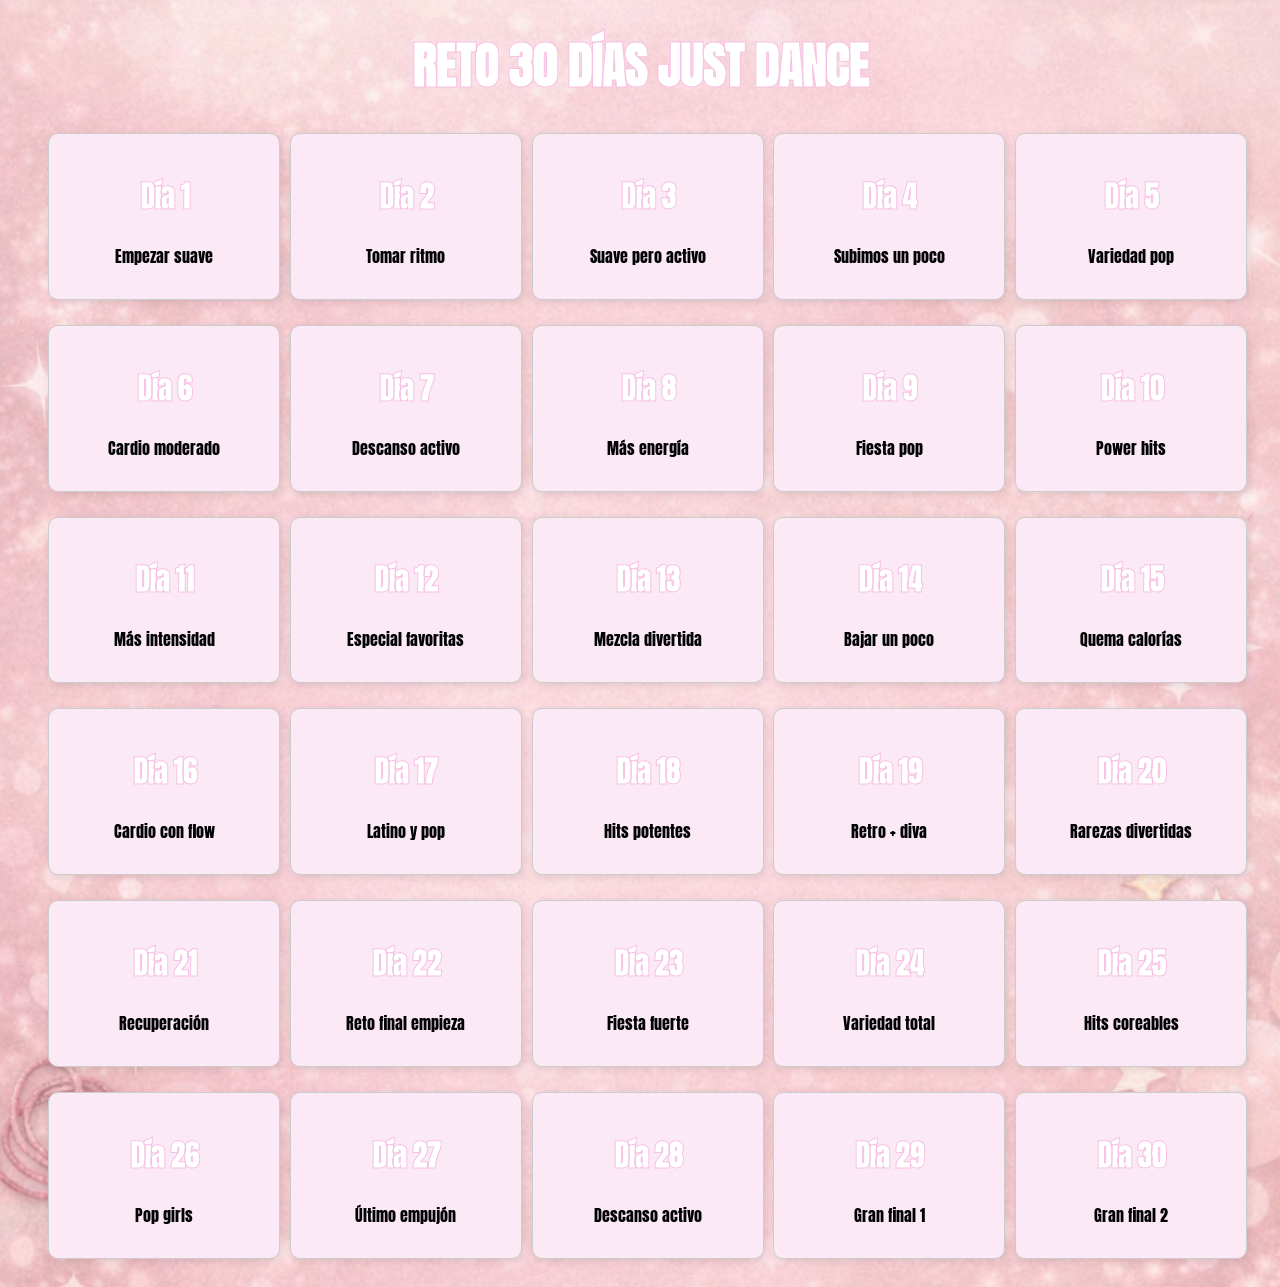
<file: index.html>
<!DOCTYPE html>
<html lang="es">
<head>
  <meta charset="UTF-8">
  <meta name="viewport" content="width=device-width, initial-scale=1.0">
  <title>Reto Just Dance</title>
  <link rel="stylesheet" href="index.css">
</head>
<body>
    
  <h1>RETO 30 DÍAS JUST DANCE</h1>

  <div id="lista"></div>

  <script src="script.js"></script>
</body>
</html>
</file>
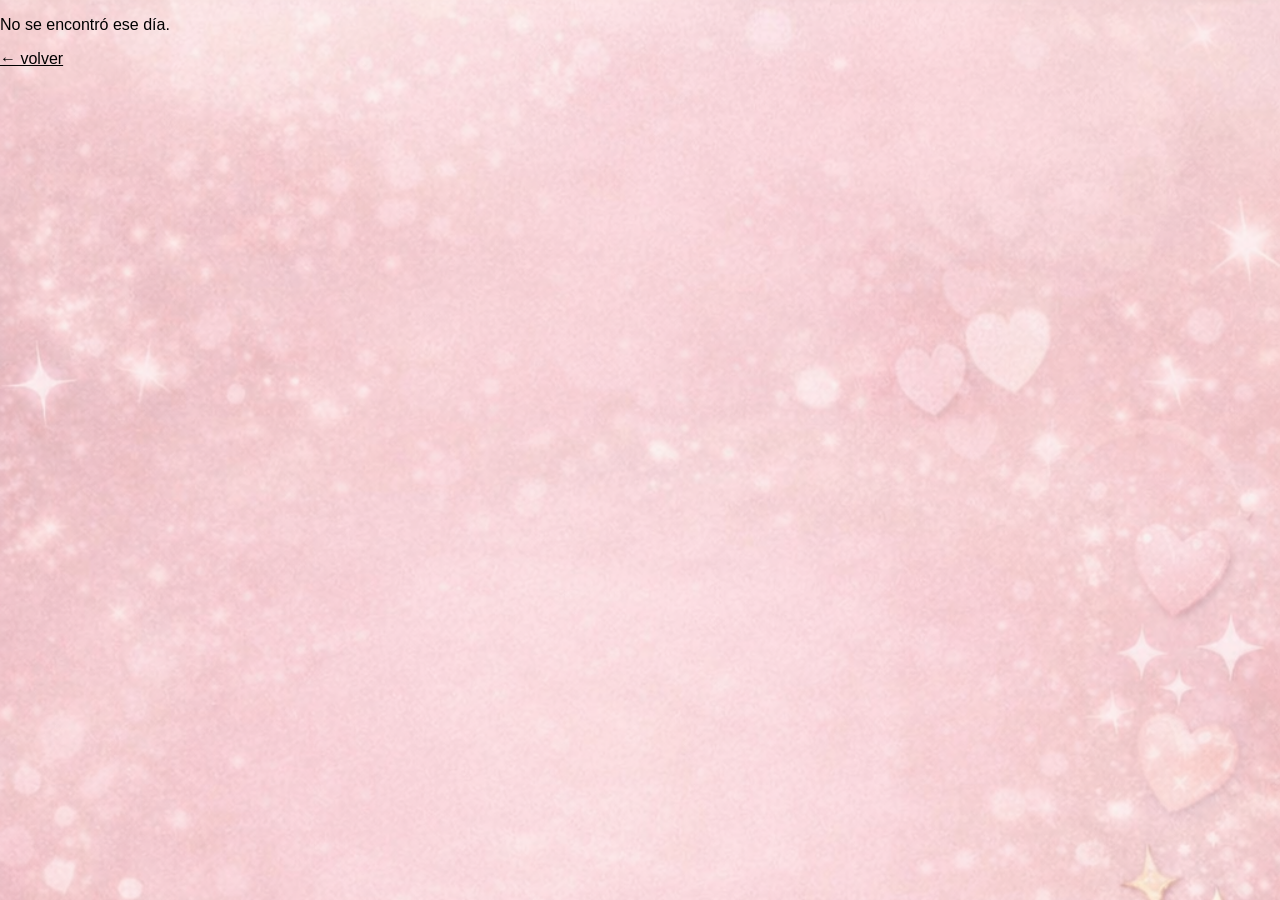
<file: days.html>
<!DOCTYPE html>
<html lang="es">
<head>
  <meta charset="UTF-8">
  <meta name="viewport" content="width=device-width, initial-scale=1.0">
  <title>Día del reto</title>
  <link rel="stylesheet" href="tarjeta.css">
</head>

<body>
  <header class="nav">
    <div class="nav-inner">
      <nav class="menu">
        <a href="index.html"><img src="assets/home.png" alt="home" id="home"></a>
      </nav>
    </div>
  </header>
<section id="card-container">
  <div class="card">
    <h1 id="day"></h1>
    <p id="theme"></p>
    <p id="type"></p>
    <div id="songs" class="songs-container"></div>
    <button id="finished-songs-btn">Día completado!</button>
    <a href="index.html">← volver</a>
  </div>
  
  </section>



  <script src="libro.js"></script>
</body>
</html>
</file>
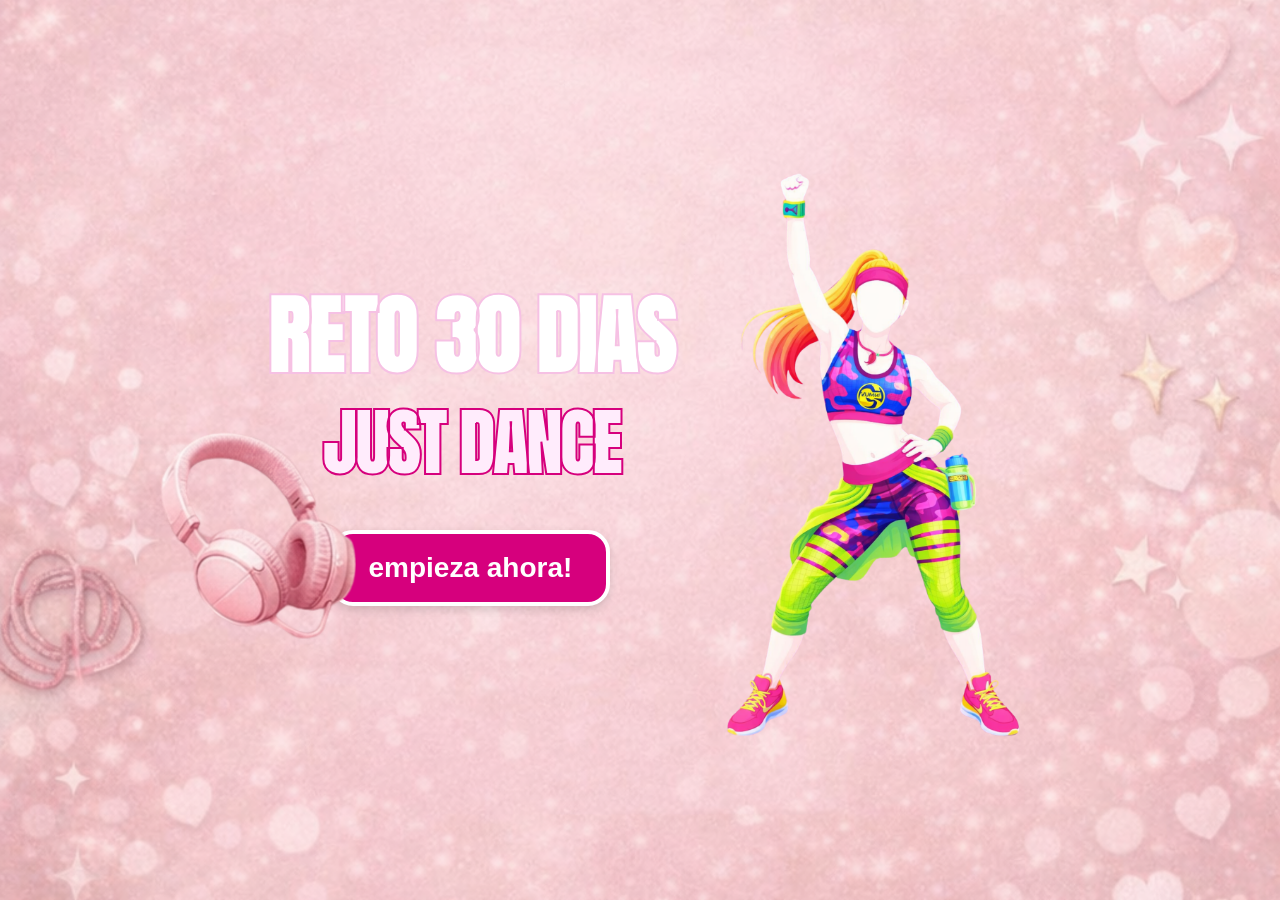
<file: portada.html>
<!DOCTYPE html>
<html lang="es">
<head>
  <meta charset="UTF-8">
  <meta name="viewport" content="width=device-width, initial-scale=1.0">
  <title>Reto 30 días Just Dance</title>
  <link rel="stylesheet" href="index copy.css">
  <script>
    function startChallenge() {
      // Resetear los días completados (poner vacío)
      localStorage.setItem("diasCompletados", JSON.stringify([]));
      // Redirigir a index.html
      window.location.href = "index.html";
    }
  </script>
</head>
<body>

  <section class="hero">
    <div class="hero-text">
      <h1>RETO 30 DIAS</h1>
      <h2>JUST DANCE</h2>

      <div class="hero-bottom">
         <img src="assets/cascos.png" alt="Cascos" class="headphones">
        <button id="start-button" onclick="startChallenge()">empieza ahora!</button>
      </div>
    </div>

    <div class="hero-image">
      <img src="assets/foto-coach.png" alt="Bailarina Just Dance" id="just-dance-image">
    </div>
  </section>

</body>
</html>
</file>
<file: index.css>
@font-face {
    font-family: 'MiFuentePersonalizada';
    src: url('../fonts/Anton-Regular.ttf') format('truetype');
    font-weight: normal;
    font-style: normal;
}

body {
  font-family: 'MiFuentePersonalizada', Arial, sans-serif;
  padding: 20px;
  background-image: url(assets/fondo.png);
  background-size: cover;
  text-align: center;
}

#contenedor-cards {
  display: flex;
  gap: 20px;
  flex-wrap: wrap;

}

.card {
  width: 200px;
  border: 1px solid #ccc;
  border-radius: 10px;
  padding: 15px;
  box-shadow: 2px 2px 8px rgba(0,0,0,0.1);
  background-color: rgb(251, 233, 246);
}

#lista {
  display: grid;
  grid-template-columns: repeat(auto-fit, minmax(200px, 1fr));
  gap: 25px;
  margin-top: 30px;
  justify-content: center;
  max-width: 100%;
  padding: 0 20px;
  box-sizing: border-box;
}

a{
    font-style: normal;
    color: black;
    text-decoration: none;
}



h1{
    font-family: 'MiFuentePersonalizada', sans-serif !important;
    font-size: 50px;
    font-weight: bold;
    color: #ffffff; /* Color de relleno blanco */
    -webkit-text-stroke: 1px #f6c1e4; 
    
    /* Ajuste de espaciado entre letras */
    letter-spacing: -1px;
    margin: 0;
}

h2{
    font-family: 'MiFuentePersonalizada', sans-serif !important;
    font-size: 30px;
    font-weight: bold;
    color: #ffffff; /* Color de relleno blanco */
    -webkit-text-stroke: 1px #f6c1e4; 
     letter-spacing: -1px;} 


.card.completed{
  background:#d4ffd9;
  border:3px solid #2ecc71;
  position:relative;
}

.card.completed::after{
  content:"✔";
  position:absolute;
  top:5px;
  right:10px;
  font-size:24px;
  color:#2ecc71;
}


a{
    color: black;
    font-style: normal;
}
</file>
<file: tarjeta.css>
@font-face {
    font-family: 'MiFuentePersonalizada';
    src: url('../fonts/Anton-Regular.ttf') format('truetype');
    font-weight: normal;
    font-style: normal;
}
@font-face {
    font-family: 'MiFuenteCanciones';
    src: url('../fonts/Boogaloo-Regular.ttf') format('truetype');
    font-weight: normal;
    font-style: normal;
}

body {
    font-family: Arial;
     background-size: cover; 
    background-image: url(assets/fondo.png);
    margin: 0;
}

.card {
    border: 1px solid #ccc;
    border-radius: 10px;
    width: 70%;
    text-align: center;
    background-color: #f9f9f9;
    display: flex;
    flex-direction: column;
    align-items: center;
    gap: 0;
    margin: 60px;
    padding: 40px;
}

#card-container {
    display: flex;
    flex-wrap: wrap;
    justify-content: center;
    vertical-align: middle;
}

ul,
ol {
    list-style: none;
}

.songs-container {
    display: flex;
    gap: 35px;
    flex-wrap: wrap;
    justify-content: center;
    margin-top: 20px;
    flex-direction: column;
    width: 100%;
}

.song-card {
    border: 1px solid #ddd;
    border-radius: 8px;
    padding: 15px;
    background-color: #f9f9f9;
    min-width: 180px;
    text-align: center;
    box-shadow: 0 2px 5px rgba(0, 0, 0, 0.1);
    transition: transform 0.2s, box-shadow 0.2s;
    display: flex;
    flex-direction: column;
    gap: 8px;
}

.song-title {
    font-weight: bold;
    font-size: 25px;
    color: #333;
     font-family: 'MiFuenteCanciones', sans-serif !important;
    
}

.song-details {
    display: flex;
    justify-content: space-between;
    align-items: center;
    padding-top: 5px;
    border-top: 1px solid #ddd;
    font-size: 14px;
    color: #666;
    font-family: 'MiFuentePersonalizada', sans-serif !important;
}

.song-intensity {
    text-align: left;
}

.song-duration {
    text-align: right;
    font-style: italic;
}

#day{
    font-family: 'MiFuentePersonalizada', sans-serif !important;
    font-size: 80px;
    font-weight: bold;
    color: #FFFFFF; /* Color de relleno blanco */
    -webkit-text-stroke: 2px #D6007D; 
    
    text-shadow: 4px 4px rgba(0, 0, 0, 0.1);
    
    /* Ajuste de espaciado entre letras */
    letter-spacing: 7px;
    margin: 0;
}

#theme {
    font-size: 24px;
    color: #333;
    margin-top: 10px;
    margin-bottom: 0PX;
    font-family: 'MiFuentePersonalizada', sans-serif !important;
}

#type {
    font-size: 18px;
    color: #666;
    margin-top: 10px;
    font-style: italic;
    font-family: 'MiFuentePersonalizada', sans-serif !important;
}

#finished-songs-btn {
  background:#D6007D;        /* rosa fuerte */
  color:white;
  font-weight:700;
  font-size:22px;
  margin: 50px;
  text-transform:uppercase;
  letter-spacing:1px;

  padding:18px 120px;

  border:6px solid white;   /* borde blanco */
  border-radius:30px;       /* forma redondeada */

  cursor:pointer;

  box-shadow:0 4px 10px rgba(0,0,0,0.15);

  transition:all 0.2s ease;
}


a{
    color: black;
    font-style: normal;
}



.nav{
    background-color: #f9f9f9;
  top: 0;
  left: 0;
  margin: 0;
  width: 100%;
  border-bottom: 1px solid rgba(0, 0, 0, 0.05);
}

.nav-inner {
  max-width: 1280px;
  margin: 0 auto;
  padding: 10px 22px;
  display: flex !important;
  align-items: center !important;
  justify-content: flex-end !important;
  margin-right: 40px;
}


.menu {
  display: flex;
  gap: 40px;
}

.menu a {
  text-decoration: none !important;
  color: #fff !important;
  font-weight: 600 !important;
}

.menu a:hover {
  text-decoration: underline !important;
  color: #ffe6f2 !important;
}


#home{
    width: 50px;
}
</file>
<file: index copy.css>
@font-face {
  font-family: 'MiFuentePersonalizada';
  src: url('../fonts/Anton-Regular.ttf') format('truetype');
  font-weight: normal;
  font-style: normal;
}

* {
  box-sizing: border-box;
  margin: 0;
  padding: 0;
}

body {
  font-family: 'MiFuentePersonalizada', Arial, sans-serif;
  background-image: url("assets/fondo.png");
  background-size: cover;
  background-position: center;
  background-repeat: no-repeat;
  min-height: 100vh;
}

/* HERO PRINCIPAL */
.hero {
  width: 100%;
  min-height: 100vh;
  display: flex;
  justify-content: space-between;
  align-items: center;
  padding: 40px 80px;
  gap: 40px;
  vertical-align: middle;
}

/* BLOQUE IZQUIERDO */
.hero-text {
  width: 60%;
  display: flex;
  flex-direction: column;
  justify-content: center;
  padding-left: 180px;
  vertical-align: middle;

}

h1 {
  font-family: 'MiFuentePersonalizada', sans-serif;
  font-size: 88px;
  line-height: 0.95;
  color: #ffffff;
  -webkit-text-stroke: 2px #f6c1e4;
  letter-spacing: -2px;
  margin-bottom: 30px;
  text-align: center;
}

h2 {
  font-family: 'MiFuentePersonalizada', sans-serif;
  font-size: 72px;
  line-height: 1;
  color: #ffecfc;
  -webkit-text-stroke: 2px #d6007d;
  letter-spacing: -2px;
  margin-bottom: 40px;
  text-align: center;
}

/* CASCOS + BOTÓN */
.hero-bottom {
  display: flex;
  justify-content: center;
  align-items: center;
  margin-top: 10px;
  vertical-align: middle;
  position: relative;
}

.headphones {
  position: absolute;
  top: -100px;
  left: -1%;
  transform: translateX(-50%);
  width: 200px;
  height: auto;
  z-index: 2;
}

#start-button {
  position: relative;
  z-index: 1;
}

#start-button {
  display: inline-block;
  background: #D6007D;
  color: white;
  font-family: Arial, sans-serif;
  font-weight: 700;
  font-size: 28px;
  text-decoration: none;
  padding: 18px 34px;
  border: 4px solid white;
  border-radius: 22px;
  box-shadow: 0 4px 10px rgba(0,0,0,0.15);
  transition: transform 0.2s ease, box-shadow 0.2s ease;
}

#start-button:hover {
  box-shadow: 0 6px 14px rgba(0,0,0,0.2);
}

/* BLOQUE DERECHO */
.hero-image {
  width: 50%;
  display: flex;
  justify-content:flex-start;
  align-items: center;
}

#just-dance-image {
  width: 300px;
  max-width: 100%;
  height: auto;
}

/* ENLACES */
a {
  font-style: normal;
  color: black;
  text-decoration: none;
}

/* RESPONSIVE */
@media (max-width: 900px) {
  .hero {
    flex-direction: column;
    justify-content: center;
    text-align: center;
    padding: 30px 20px;
  }

  .hero-text,
  .hero-image {
    width: 100%;
    padding-left: 0;
  }

  h1 {
    font-size: 58px;
  }

  h2 {
    font-size: 48px;
    margin-bottom: 30px;
  }

  .hero-bottom {
    justify-content: center;
    flex-wrap: wrap;
  }

  .headphones {
    width: 90px;
  }

  #start-button {
    font-size: 22px;
    padding: 16px 26px;
  }

  #just-dance-image {
    width: 200px;
    height: auto;
  }
}
</file>
